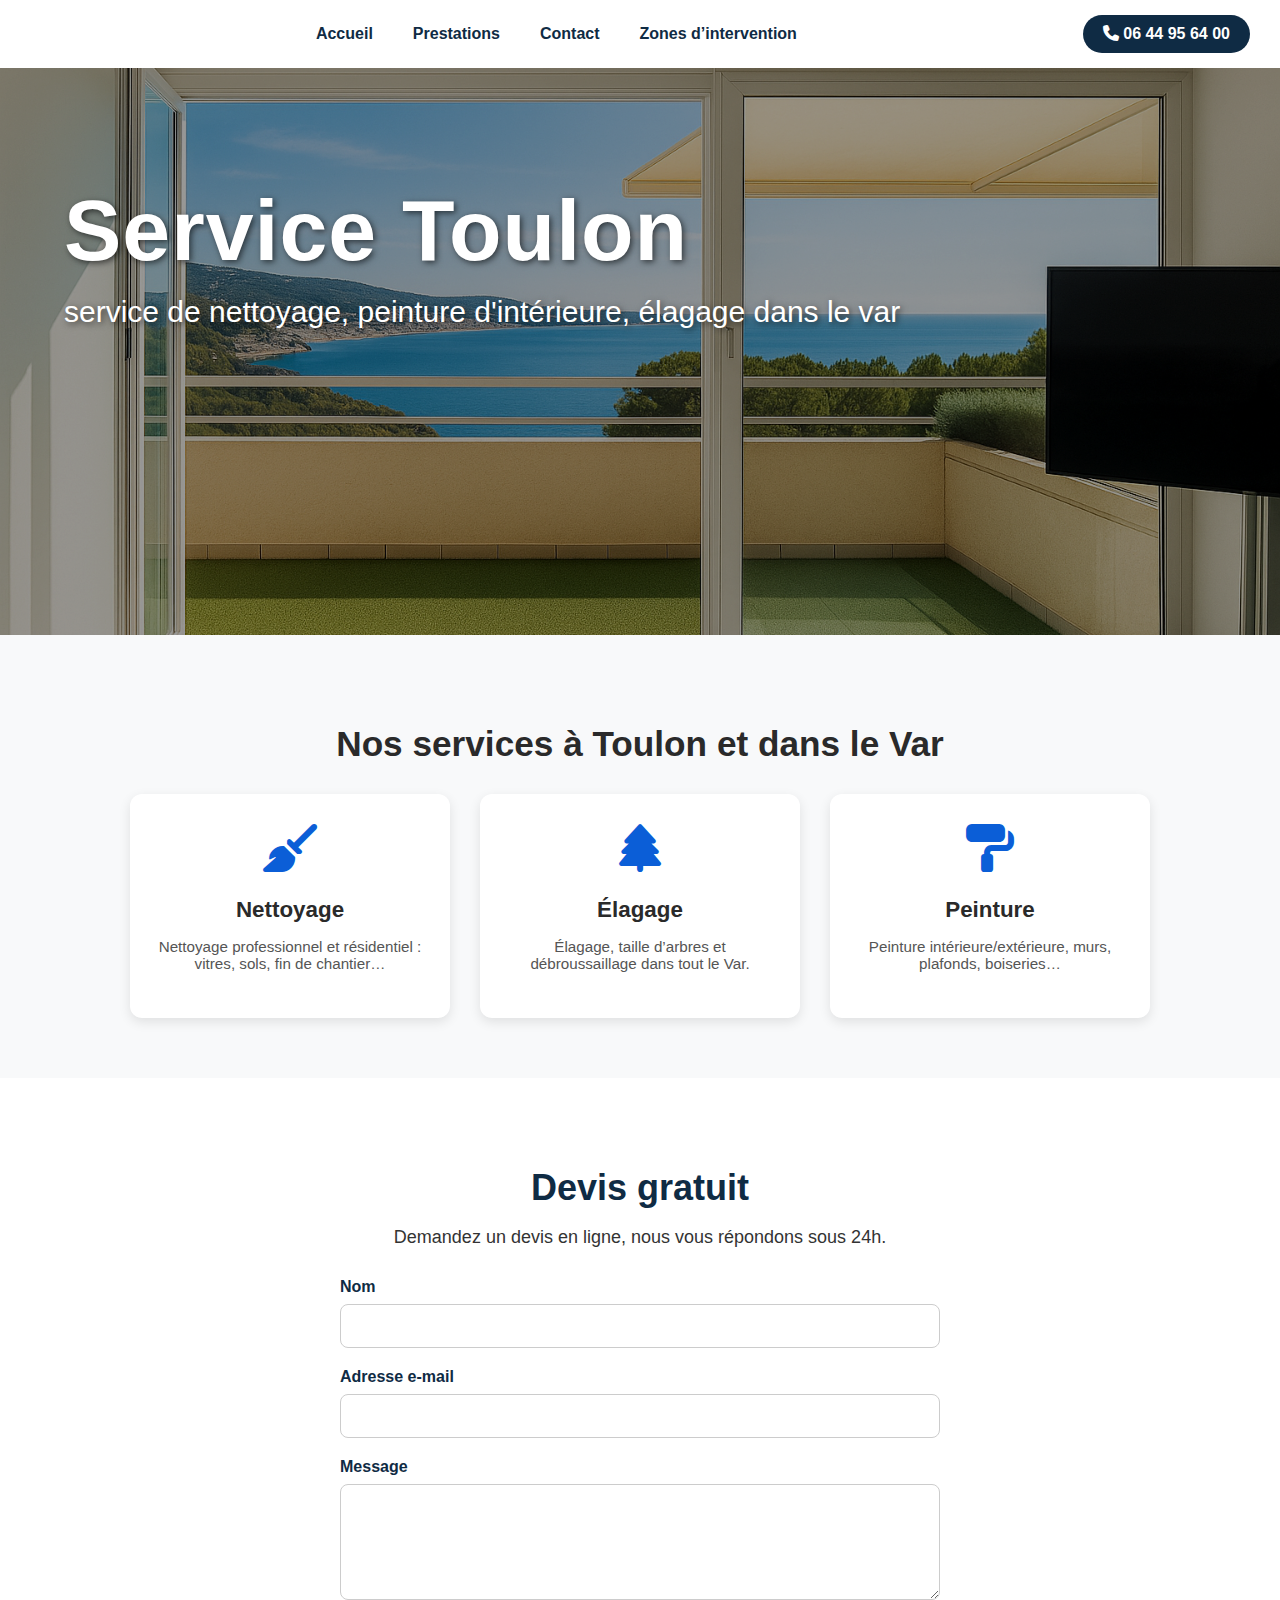
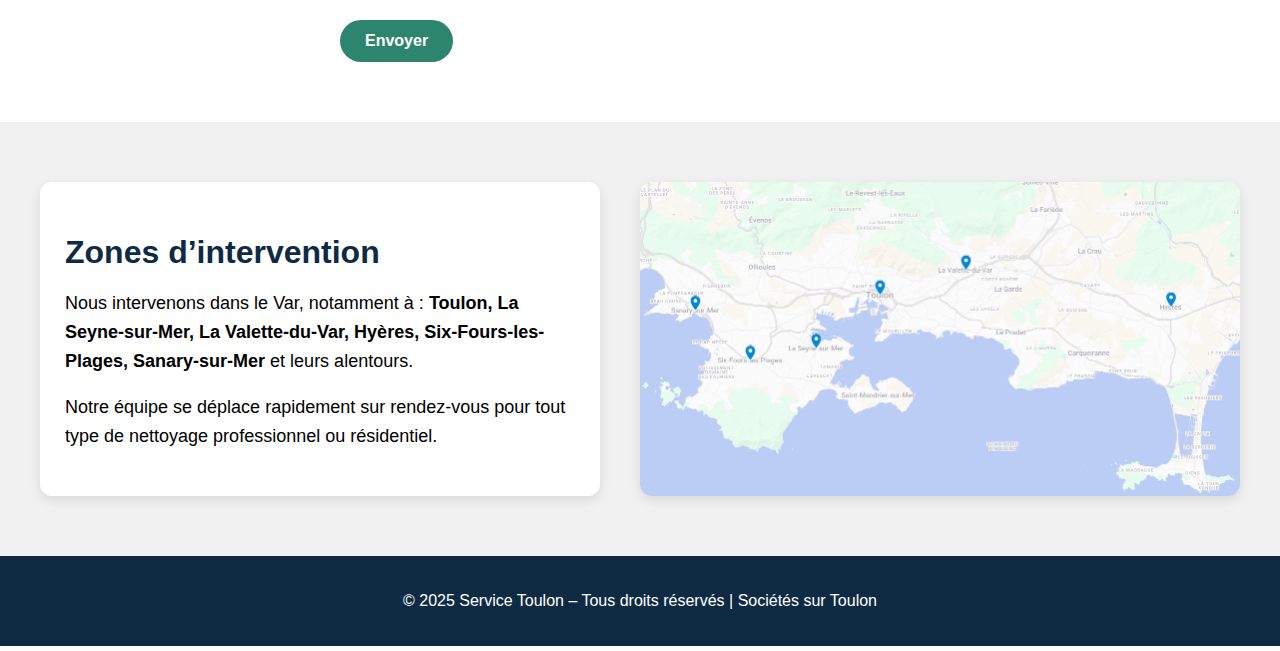
<file: index.html>
<html lang="fr"><head>
  <meta charset="UTF-8">
  <meta name="google-site-verification" content="kiMzSh1yV7wr03QtsKi1_8EfzUIeHV6Qz0LLcOZ45yQ">
  <meta name="viewport" content="width=device-width, initial-scale=1.0">
  <meta name="description" content="Service Toulon est une plateforme spécialisée dans le nettoyage, élagage, peinture en bâtiment professionnel à Toulon, La Seyne, Hyères, et alentours. Devis gratuit.">
  <meta name="robots" content="index, follow">
  <title>Société de Services à Toulon – Service Toulon</title>
  <link rel="stylesheet" href="style2.css">
  <link rel="stylesheet" href="https://cdnjs.cloudflare.com/ajax/libs/font-awesome/6.4.0/css/all.min.css">
</head>
<body>

  <header>
    <div class="logo">
      
    </div>

    <nav id="nav">
      <div class="nav-links" id="nav-links">
        <a href="#accueil">Accueil</a>
        <a href="#prestations">Prestations</a>
        <a href="#contact">Contact</a>
        <a href="#zones">Zones d’intervention</a>
      </div>
      <button class="burger" id="burger"><i class="fas fa-bars"></i></button>
    </nav>

    <a class="cta" href="tel:0644956400"><i class="fa fa-phone"></i> 06 44 95 64 00</a>
  </header>

  <section class="hero" id="accueil">
    <div class="hero-text left-aligned">
      <h1 class="titre-hero">Service Toulon</h1>
      <p class="sous-titre-hero">service de nettoyage, peinture d'intérieure, élagage dans le Var</p>
    </div>

  </section>

<section class="services-section">
  <h2 class="services-title">Nos services à Toulon et dans le Var</h2>
  <div class="services-container">
    <a href="nettoyage.html" class="service-card">
      <i class="fas fa-broom fa-3x"></i>
      <h3>Nettoyage</h3>
      <p>Nettoyage professionnel et résidentiel : vitres, sols, fin de chantier…</p>
    </a>

    <a href="https://www.leboncoin.fr/ad/services_de_jardinerie_bricolage/3016036692" class="service-card">
      <i class="fas fa-tree fa-3x"></i>
      <h3>Élagage</h3>
      <p>Élagage, taille d’arbres et débroussaillage dans tout le Var.</p>
    </a>

    <a href="https://www.leboncoin.fr/ad/autres_services/3015511402" class="service-card">
      <i class="fas fa-paint-roller fa-3x"></i>
      <h3>Peinture</h3>
      <p>Peinture intérieure/extérieure, murs, plafonds, boiseries…</p>
    </a>
  </div>
</section>


<section id="contact" class="contact-section">
  <h2>Devis gratuit</h2>
  <p>Demandez un devis en ligne, nous vous répondons sous 24h.</p>

  <form action="https://formspree.io/f/xanjvkly" method="POST" onsubmit="showConfirmation(event)">
    <div class="form-group">
      <label for="name">Nom</label>
      <input type="text" id="name" name="name" required="">
    </div>

    <div class="form-group">
      <label for="email">Adresse e-mail</label>
      <input type="email" id="email" name="email" required="">
    </div>

    <div class="form-group">
      <label for="message">Message</label>
      <textarea id="message" name="message" rows="5" required=""></textarea>
    </div>

    <button type="submit" class="btn">Envoyer</button>
    <p id="confirmation-message" style="display:none; color: green; font-weight: bold; margin-top: 15px;">
    ✅ Merci pour votre message, nous vous répondrons rapidement !
    </p>

  </form>
</section>

<section class="zones-section" id="zones">
  <div class="zones-container">

    <div class="zone-text card-style">
      <h2>Zones d’intervention</h2>
      <p>
        Nous intervenons dans le Var, notamment à :
        <strong>Toulon, La Seyne-sur-Mer, La Valette-du-Var, Hyères, Six-Fours-les-Plages, Sanary-sur-Mer</strong>
        et leurs alentours.
      </p>
      <p>
        Notre équipe se déplace rapidement sur rendez-vous pour tout type de nettoyage professionnel ou résidentiel.
      </p>
    </div>

<div class="zone-map">
  <img
    src="map.png"
    alt="Carte des zones d'intervention dans le Var : Toulon, La Seyne-sur-Mer, Hyères, Sanary-sur-Mer, etc."
    width="100%"
    style="border-radius: 12px; box-shadow: 0 4px 12px rgba(0, 0, 0, 0.1);"
    loading="lazy"
  />
</div>

  </div>
</section>

  <footer>
    <p>© 2025 Service Toulon – Tous droits réservés | Sociétés sur Toulon</p>
  </footer>

  <script>
    const burger = document.getElementById('burger');
    const navLinks = document.getElementById('nav-links');
    burger.addEventListener('click', () => {
      navLinks.classList.toggle('active');
    });
  </script>

  <script>
  function showConfirmation(event) {
    event.preventDefault(); // Empêche l'envoi immédiat

    const form = event.target;
    const data = new FormData(form);

    fetch(form.action, {
      method: 'POST',
      body: data,
      headers: {
        'Accept': 'application/json'
      }
    }).then(response => {
      if (response.ok) {
        document.getElementById("confirmation-message").style.display = "block";
        form.reset();
      } else {
        alert("Une erreur est survenue. Veuillez réessayer.");
      }
    }).catch(error => {
      alert("Une erreur s'est produite : " + error.message);
    });
  }
</script>



</body></html>
</file>
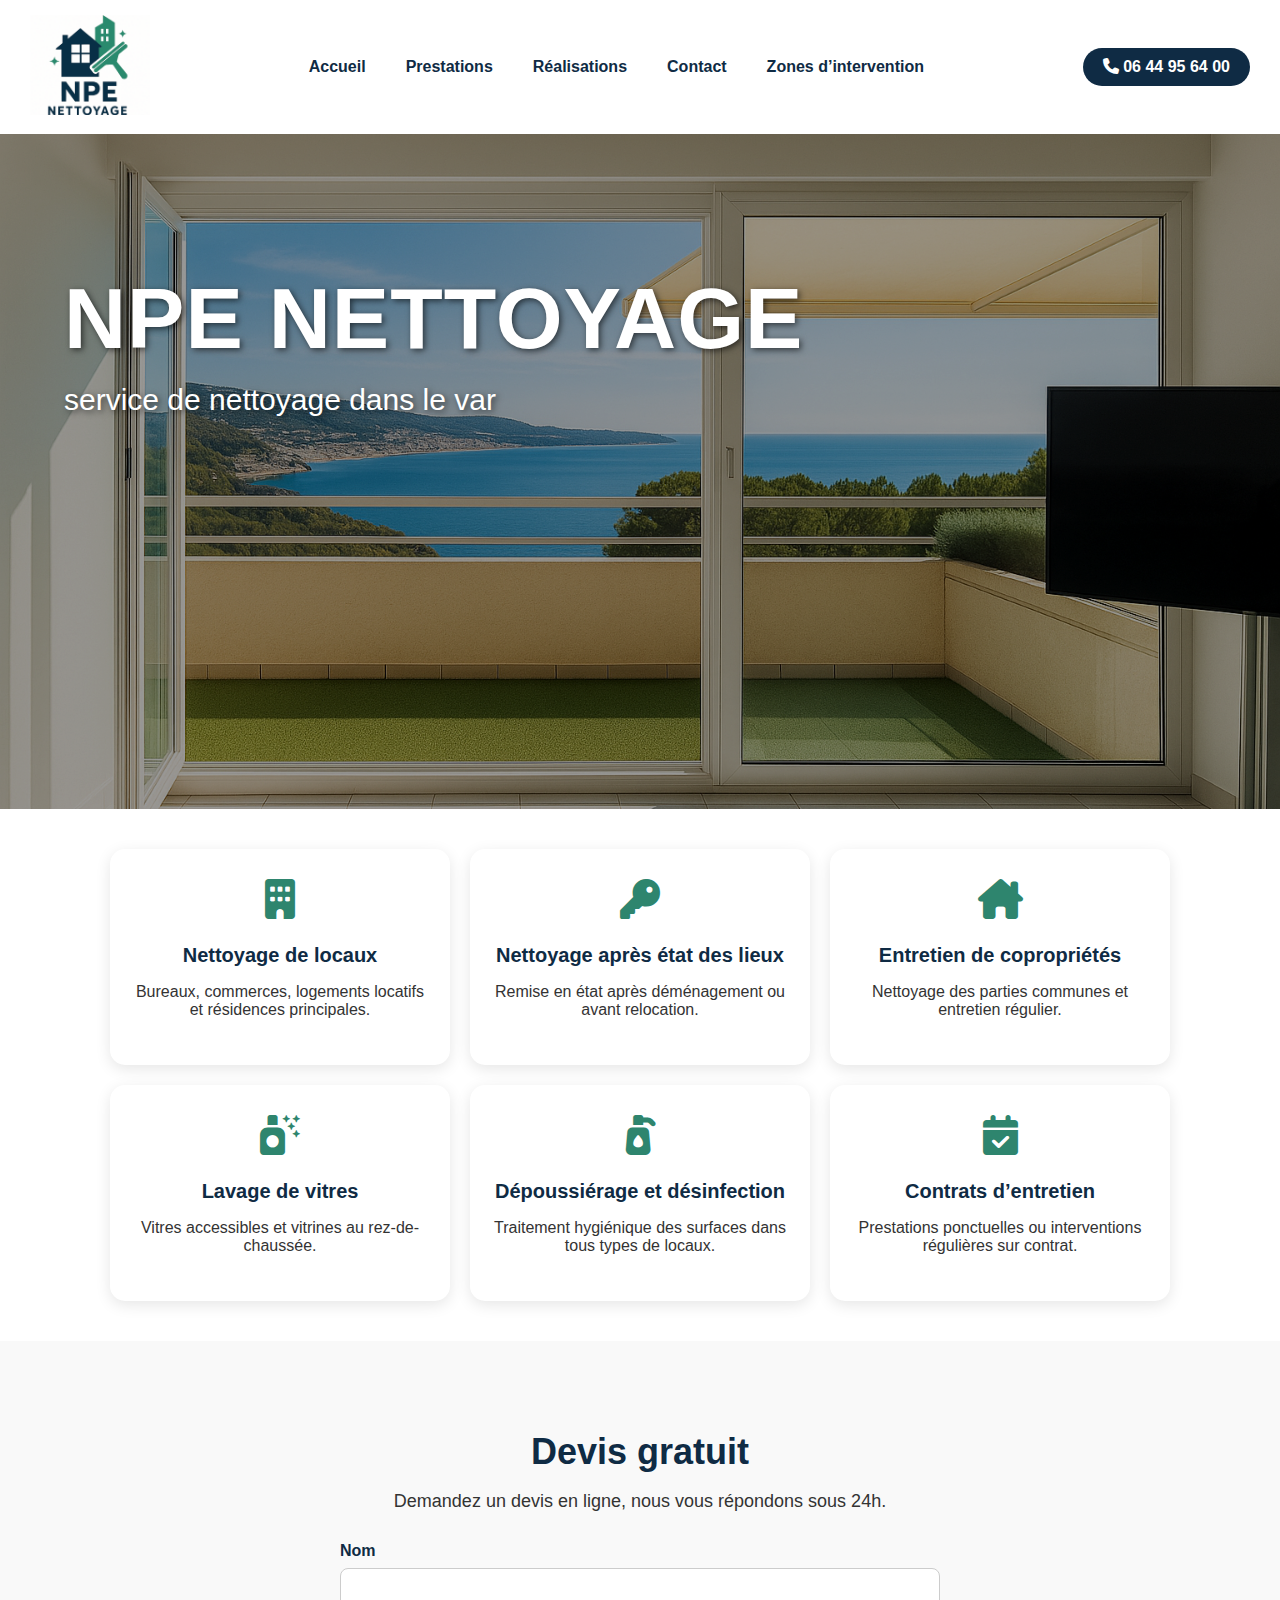
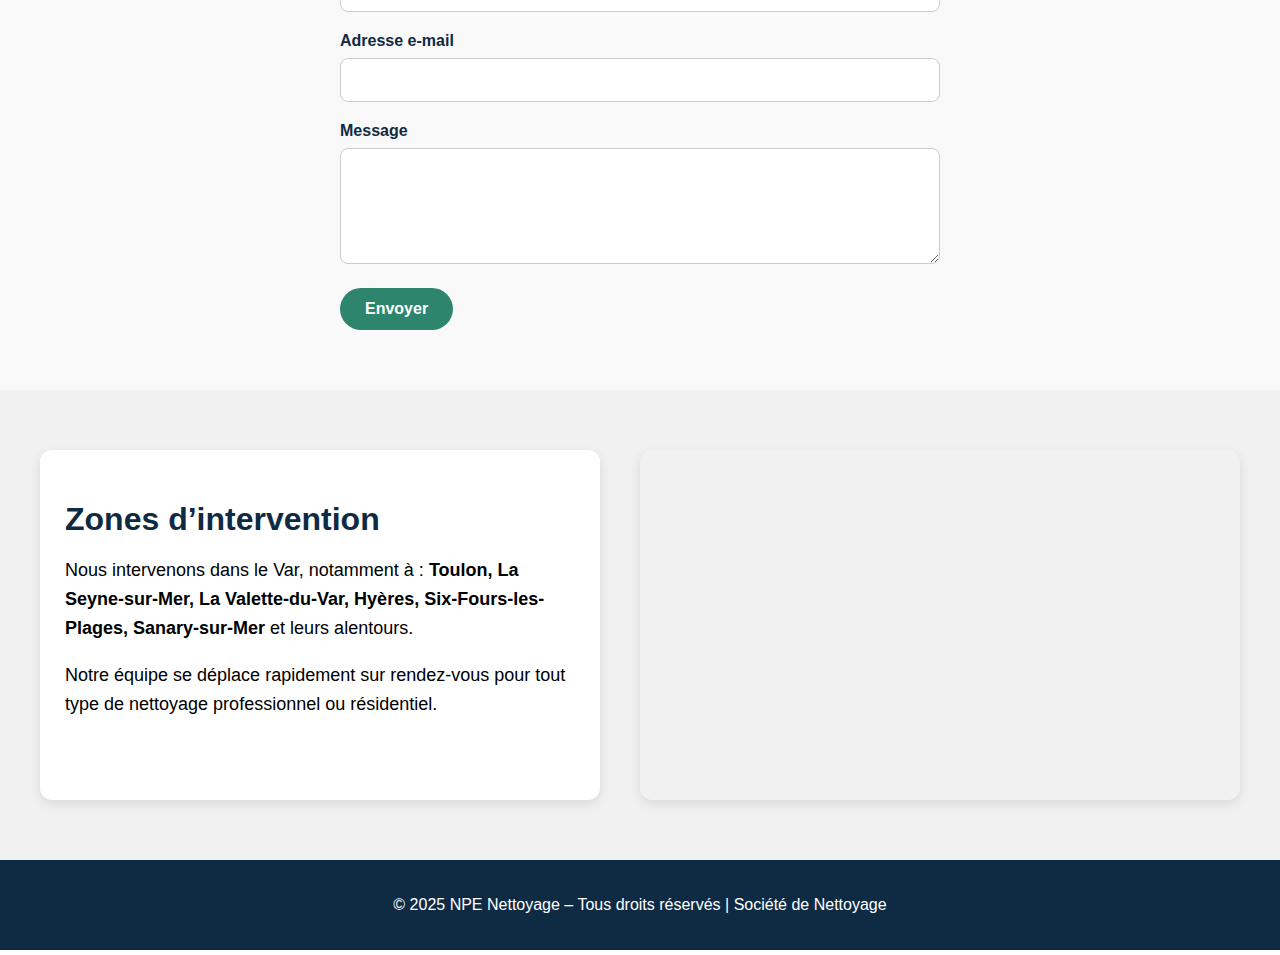
<file: nettoyage.html>
<!DOCTYPE html>
<html lang="fr">
<head>
  <meta charset="UTF-8" />
  <meta name="viewport" content="width=device-width, initial-scale=1.0" />
  <title>NPE Nettoyage - Tous Locaux</title>
  <link rel="stylesheet" href="style.css" />
  <link rel="stylesheet" href="https://cdnjs.cloudflare.com/ajax/libs/font-awesome/6.4.0/css/all.min.css">
</head>
<body>

  <header>
    <div class="logo">
      <img src="host/logo2.png" alt="Logo NPE Nettoyage">
    </div>

    <nav id="nav">
      <div class="nav-links" id="nav-links">
        <a href="#accueil">Accueil</a>
        <a href="#prestations">Prestations</a>
        <a href="#realisations">Réalisations</a>
        <a href="#contact">Contact</a>
        <a href="#zones">Zones d’intervention</a>
      </div>
      <button class="burger" id="burger"><i class="fas fa-bars"></i></button>
    </nav>

    <a class="cta" href="tel:0644956400"><i class="fa fa-phone"></i> 06 44 95 64 00</a>
  </header>

  <section class="hero" id="accueil">
    <div class="hero-text left-aligned">
      <h1 class="titre-hero">NPE NETTOYAGE</h1>
      <p class="sous-titre-hero">service de nettoyage dans le var</p>
    </div>

  </section>

<section id="prestations" class="gallery">
  <div class="prestation-card">
    <i class="fa-solid fa-building"></i>
    <h3>Nettoyage de locaux</h3>
    <p>Bureaux, commerces, logements locatifs et résidences principales.</p>
  </div>
  <div class="prestation-card">
    <i class="fa-solid fa-key"></i>
    <h3>Nettoyage après état des lieux</h3>
    <p>Remise en état après déménagement ou avant relocation.</p>
  </div>
  <div class="prestation-card">
    <i class="fa-solid fa-house-chimney"></i>
    <h3>Entretien de copropriétés</h3>
    <p>Nettoyage des parties communes et entretien régulier.</p>
  </div>
  <div class="prestation-card">
    <i class="fa-solid fa-spray-can-sparkles"></i>
    <h3>Lavage de vitres</h3>
    <p>Vitres accessibles et vitrines au rez-de-chaussée.</p>
  </div>
  <div class="prestation-card">
    <i class="fa-solid fa-pump-soap"></i>
    <h3>Dépoussiérage et désinfection</h3>
    <p>Traitement hygiénique des surfaces dans tous types de locaux.</p>
  </div>
  <div class="prestation-card">
    <i class="fa-solid fa-calendar-check"></i>
    <h3>Contrats d’entretien</h3>
    <p>Prestations ponctuelles ou interventions régulières sur contrat.</p>
  </div>
</section>

<section id="contact" class="contact-section">
  <h2>Devis gratuit</h2>
  <p>Demandez un devis en ligne, nous vous répondons sous 24h.</p>

  <form action="https://formspree.io/f/xanjvkly" method="POST" onsubmit="showConfirmation(event)">
    <div class="form-group">
      <label for="name">Nom</label>
      <input type="text" id="name" name="name" required>
    </div>

    <div class="form-group">
      <label for="email">Adresse e-mail</label>
      <input type="email" id="email" name="email" required>
    </div>

    <div class="form-group">
      <label for="message">Message</label>
      <textarea id="message" name="message" rows="5" required></textarea>
    </div>

    <button type="submit" class="btn">Envoyer</button>
    <p id="confirmation-message" style="display:none; color: green; font-weight: bold; margin-top: 15px;">
    ✅ Merci pour votre message, nous vous répondrons rapidement !
    </p>

  </form>
</section>

<section class="zones-section" id="zones">
  <div class="zones-container">

    <div class="zone-text card-style">
      <h2>Zones d’intervention</h2>
      <p>
        Nous intervenons dans le Var, notamment à :
        <strong>Toulon, La Seyne-sur-Mer, La Valette-du-Var, Hyères, Six-Fours-les-Plages, Sanary-sur-Mer</strong>
        et leurs alentours.
      </p>
      <p>
        Notre équipe se déplace rapidement sur rendez-vous pour tout type de nettoyage professionnel ou résidentiel.
      </p>
    </div>

<div class="zone-map">
  <iframe
    src="https://www.google.com/maps/d/embed?mid=1_ieaNhVOhmYTg3RaiBz5CHMw1F4HCzc&ehbc=2E312F"
    width="100%"
    height="350"
    style="border: 0; border-radius: 12px; box-shadow: 0 4px 12px rgba(0, 0, 0, 0.1);"
    allowfullscreen=""
    loading="lazy"
    referrerpolicy="no-referrer-when-downgrade">
  </iframe>
</div>

  </div>
</section>

  <footer>
    <p>&copy; 2025 NPE Nettoyage – Tous droits réservés | Société de Nettoyage</p>
  </footer>

  <script>
    const burger = document.getElementById('burger');
    const navLinks = document.getElementById('nav-links');
    burger.addEventListener('click', () => {
      navLinks.classList.toggle('active');
    });
  </script>

  <script>
  function showConfirmation(event) {
    event.preventDefault(); // Empêche l'envoi immédiat

    const form = event.target;
    const data = new FormData(form);

    fetch(form.action, {
      method: 'POST',
      body: data,
      headers: {
        'Accept': 'application/json'
      }
    }).then(response => {
      if (response.ok) {
        document.getElementById("confirmation-message").style.display = "block";
        form.reset();
      } else {
        alert("Une erreur est survenue. Veuillez réessayer.");
      }
    }).catch(error => {
      alert("Une erreur s'est produite : " + error.message);
    });
  }
</script>

</body>
</html>
</file>
<file: style2.css>
:root {
  --bleu-npe: #0f2b44;
  --vert-npe: #2e856e;
  --blanc: #ffffff;
}

html {
  scroll-behavior: smooth;
}

body {
  margin: 0;
  font-family: Arial, sans-serif;
  background: var(--blanc);
}

header {
  display: flex;
  justify-content: space-between;
  align-items: center;
  padding: 15px 30px;
  background: var(--blanc);
  box-shadow: 0 2px 4px rgba(0,0,0,0.1);
  flex-wrap: wrap;
}

.logo img {
  height: 100px;
}

nav {
  display: flex;
  align-items: center;
  gap: 20px;
}

.nav-links {
  display: flex;
  gap: 40px;
}

.nav-links a {
  color: var(--bleu-npe);
  text-decoration: none;
  font-weight: bold;
}

.nav-links a:hover {
  color: var(--vert-npe);
}

.cta {
  background: var(--bleu-npe); /* même couleur que le footer */
  color: var(--blanc);
  border-radius: 30px;
  padding: 10px 20px;
  font-weight: bold;
  text-decoration: none;
  white-space: nowrap;
}

.hero {
  position: relative;
  height: 63vh;
  background: url('host/accueil.png') center/cover no-repeat;
  display: flex;
  align-items: center;
  justify-content: center;
  text-align: center;
  color: white;
}

.hero-text.left-aligned {
  position: absolute;
  top: 20%;
  left: 5%;
  text-align: left;
  z-index: 2;
}

.hero::after {
  content: "";
  position: absolute;
  top: 0;
  left: 0;
  right: 0;
  bottom: 0;
  background: rgba(0, 0, 0, 0.4); /* ombrage sombre pour lisibilité */
  z-index: 1;
}


.hero-text h1 {
  font-size: 86px;
  margin: 0;
  font-weight: 700;
  letter-spacing: 1px;
}

.hero-text p {
  font-size: 30px;
  margin-top: 15px;
}

.gallery {
  display: flex;
  flex-wrap: wrap;
  justify-content: center;
  padding: 40px 20px;
  gap: 20px;
}

.gallery img {
  width: 300px;
  border-radius: 12px;
  box-shadow: 0 4px 8px rgba(0,0,0,0.2);
  transition: transform 0.3s;
}

.gallery img:hover {
  transform: scale(1.05);
}

.prestation-card {
  background: white;
  border-radius: 15px;
  padding: 30px 20px;
  width: 300px;
  box-shadow: 0 4px 15px rgba(0, 0, 0, 0.1);
  text-align: center;
  transition: transform 0.3s;
}

.prestation-card i {
  font-size: 40px;
  color: var(--vert-npe);
  margin-bottom: 15px;
}

.prestation-card h3 {
  margin: 10px 0;
  font-size: 20px;
  color: var(--bleu-npe);
}

.prestation-card p {
  font-size: 16px;
  color: #333;
}

.prestation-card:hover {
  transform: translateY(-5px);
  box-shadow: 0 8px 25px rgba(0, 0, 0, 0.15);
}


footer {
  background: var(--bleu-npe);
  color: white;
  padding: 20px;
  text-align: center;
}

/* Burger menu */
.burger {
  display: none;
  background: none;
  border: none;
  font-size: 24px;
  cursor: pointer;
}

/* Responsive */
@media (max-width: 768px) {
  .nav-links {
    display: none;
    flex-direction: column;
    position: absolute;
    top: 113px;
    left: 0;
    right: 0;
    background: var(--blanc);
    padding: 20px;
    box-shadow: 0 4px 6px rgba(0,0,0,0.1);
    z-index: 999;
  }
  
  .hero {
    height: 40vh;
  }
  .hero-text h1 {
    font-size: 37px;
  }
  
  .hero-text p {
  font-size: 19px;
  margin-top: 5px;
  }
  
    .logo img {
    height: 80px;
  }

  .nav-links.active {
    display: flex;
  }

  .burger {
    display: block;
  }

  header {
    flex-wrap: wrap;
    justify-content: space-between;
  }

  .cta {
    margin-top: 10px;
  }

  .zones-container {
    flex-direction: column;
    align-items: center;
  }

  .zone-text,
  .zone-map {
    max-width: 100%;
  }

  .zone-text p {
    text-align: justify;
  }
}

.titre-hero {
  font-size: 4.5vw;
  font-weight: 800;
  margin: 0;
  color: white;
  text-shadow: 2px 2px 6px rgba(0, 0, 0, 0.6);
}

.sous-titre-hero {
  font-size: 2vw;
  margin-top: 0.5vw;
  color: white;
  text-transform: lowercase;
  text-shadow: 2px 2px 6px rgba(0, 0, 0, 0.6);
}

/* PARTIE FORMULAIRE DE CONTACT */

.contact-section {
  padding: 60px 20px;
  background-color: #fff;
  text-align: center;
}

.contact-section h2 {
  font-size: 36px;
  color: var(--bleu-npe);
  margin-bottom: 10px;
}

.contact-section p {
  font-size: 18px;
  color: #333;
  margin-bottom: 30px;
}

form {
  max-width: 600px;
  margin: 0 auto;
  text-align: left;
}

.form-group {
  margin-bottom: 20px;
}

label {
  display: block;
  font-weight: bold;
  margin-bottom: 8px;
  color: var(--bleu-npe);
}

input,
textarea {
  width: 100%;
  padding: 12px;
  border: 1px solid #ccc;
  border-radius: 8px;
  font-size: 16px;
  box-sizing: border-box;
}

textarea {
  resize: vertical;
}

.btn {
  background-color: var(--vert-npe);
  color: white;
  border: none;
  padding: 12px 25px;
  border-radius: 30px;
  font-size: 16px;
  font-weight: bold;
  cursor: pointer;
  transition: background-color 0.3s ease;
}

.btn:hover {
  background-color: #256f5d;
}

/* FIN DU FORMULAIRE DE CONTACT */

.zones-container {
  max-width: 1200px;
  margin: 0 auto;
  display: flex;
  flex-wrap: wrap;
  justify-content: space-between;
  gap: 40px;
  padding: 0 20px;
}

.zone-text {
  flex: 1 1 45%;
  max-width: 550px;
}

.zone-text h2 {
  font-size: 32px;
  margin-bottom: 15px;
  color: var(--bleu-npe);
}

.zone-text p {
  font-size: 18px;
  line-height: 1.6;
}

.zone-map {
  flex: 1 1 48%;
  max-width: 600px;
  min-width: 320px;
  display: flex;
  align-items: center;
  justify-content: center;
}

.card-style {
  background-color: white;
  padding: 25px;
  border-radius: 12px;
  box-shadow: 0 4px 12px rgba(0, 0, 0, 0.1);
  flex: 1 1 400px;
  max-width: 600px;
}

.zones-section {
  background-color: #f1f1f1;
  padding: 60px 0;
}

.zones-wrapper {
  display: flex;
  flex-wrap: wrap;
  justify-content: center;
  gap: 40px;
  max-width: 1200px;
  margin: 0 auto;
  padding: 0 20px;
}

.services-section {
  padding: 60px 20px;
  background-color: #f8f9fa;
  text-align: center;
}

.services-title {
  font-size: 2.2em;
  margin-bottom: 30px;
  color: #2a2a2a;
}

.services-container {
  display: flex;
  flex-wrap: wrap;
  justify-content: center;
  gap: 30px;
}

.service-card {
  background: white;
  border-radius: 12px;
  box-shadow: 0 4px 12px rgba(0,0,0,0.1);
  padding: 30px 20px;
  text-decoration: none;
  color: #2a2a2a;
  width: 280px;
  transition: transform 0.2s, box-shadow 0.2s;
}

.service-card:hover {
  transform: translateY(-5px);
  box-shadow: 0 8px 18px rgba(0,0,0,0.15);
}

.service-card i {
  color: #0b5ed7;
  margin-bottom: 15px;
}

.service-card h3 {
  font-size: 1.4em;
  margin: 10px 0;
}

.service-card p {
  font-size: 0.95em;
  color: #555;
}
</file>
<file: style.css>
:root {
  --bleu-npe: #0f2b44;
  --vert-npe: #2e856e;
  --blanc: #ffffff;
}

html {
  scroll-behavior: smooth;
}

body {
  margin: 0;
  font-family: Arial, sans-serif;
  background: var(--blanc);
}

header {
  display: flex;
  justify-content: space-between;
  align-items: center;
  padding: 15px 30px;
  background: var(--blanc);
  box-shadow: 0 2px 4px rgba(0,0,0,0.1);
  flex-wrap: wrap;
}

.logo img {
  height: 100px;
}

nav {
  display: flex;
  align-items: center;
  gap: 20px;
}

.nav-links {
  display: flex;
  gap: 40px;
}

.nav-links a {
  color: var(--bleu-npe);
  text-decoration: none;
  font-weight: bold;
}

.nav-links a:hover {
  color: var(--vert-npe);
}

.cta {
  background: var(--bleu-npe); /* même couleur que le footer */
  color: var(--blanc);
  border-radius: 30px;
  padding: 10px 20px;
  font-weight: bold;
  text-decoration: none;
  white-space: nowrap;
}

.hero {
  position: relative;
  height: 75vh;
  background: url('host/accueil.png') center/cover no-repeat;
  display: flex;
  align-items: center;
  justify-content: center;
  text-align: center;
  color: white;
}

.hero-text.left-aligned {
  position: absolute;
  top: 20%;
  left: 5%;
  text-align: left;
  z-index: 2;
}

.hero::after {
  content: "";
  position: absolute;
  top: 0;
  left: 0;
  right: 0;
  bottom: 0;
  background: rgba(0, 0, 0, 0.4); /* ombrage sombre pour lisibilité */
  z-index: 1;
}


.hero-text h1 {
  font-size: 86px;
  margin: 0;
  font-weight: 700;
  letter-spacing: 1px;
}

.hero-text p {
  font-size: 30px;
  margin-top: 15px;
}

.gallery {
  display: flex;
  flex-wrap: wrap;
  justify-content: center;
  padding: 40px 20px;
  gap: 20px;
}

.gallery img {
  width: 300px;
  border-radius: 12px;
  box-shadow: 0 4px 8px rgba(0,0,0,0.2);
  transition: transform 0.3s;
}

.gallery img:hover {
  transform: scale(1.05);
}

.prestation-card {
  background: white;
  border-radius: 15px;
  padding: 30px 20px;
  width: 300px;
  box-shadow: 0 4px 15px rgba(0, 0, 0, 0.1);
  text-align: center;
  transition: transform 0.3s;
}

.prestation-card i {
  font-size: 40px;
  color: var(--vert-npe);
  margin-bottom: 15px;
}

.prestation-card h3 {
  margin: 10px 0;
  font-size: 20px;
  color: var(--bleu-npe);
}

.prestation-card p {
  font-size: 16px;
  color: #333;
}

.prestation-card:hover {
  transform: translateY(-5px);
  box-shadow: 0 8px 25px rgba(0, 0, 0, 0.15);
}


footer {
  background: var(--bleu-npe);
  color: white;
  padding: 20px;
  text-align: center;
}

/* Burger menu */
.burger {
  display: none;
  background: none;
  border: none;
  font-size: 24px;
  cursor: pointer;
}

/* Responsive */
@media (max-width: 768px) {
  .nav-links {
    display: none;
    flex-direction: column;
    position: absolute;
    top: 113px;
    left: 0;
    right: 0;
    background: var(--blanc);
    padding: 20px;
    box-shadow: 0 4px 6px rgba(0,0,0,0.1);
    z-index: 999;
  }
  
  .hero {
    height: 40vh;
  }
  .hero-text h1 {
    font-size: 37px;
  }
  
  .hero-text p {
  font-size: 19px;
  margin-top: 5px;
  }
  
    .logo img {
    height: 80px;
  }

  .nav-links.active {
    display: flex;
  }

  .burger {
    display: block;
  }

  header {
    flex-wrap: wrap;
    justify-content: space-between;
  }

  .cta {
    margin-top: 10px;
  }

  .zones-container {
    flex-direction: column;
    align-items: center;
  }

  .zone-text,
  .zone-map {
    max-width: 100%;
  }

  .zone-text p {
    text-align: justify;
  }
}

.titre-hero {
  font-size: 4.5vw;
  font-weight: 800;
  margin: 0;
  color: white;
  text-shadow: 2px 2px 6px rgba(0, 0, 0, 0.6);
}

.sous-titre-hero {
  font-size: 2vw;
  margin-top: 0.5vw;
  color: white;
  text-transform: lowercase;
  text-shadow: 2px 2px 6px rgba(0, 0, 0, 0.6);
}

/* PARTIE FORMULAIRE DE CONTACT */

.contact-section {
  padding: 60px 20px;
  background-color: #f9f9f9;
  text-align: center;
}

.contact-section h2 {
  font-size: 36px;
  color: var(--bleu-npe);
  margin-bottom: 10px;
}

.contact-section p {
  font-size: 18px;
  color: #333;
  margin-bottom: 30px;
}

form {
  max-width: 600px;
  margin: 0 auto;
  text-align: left;
}

.form-group {
  margin-bottom: 20px;
}

label {
  display: block;
  font-weight: bold;
  margin-bottom: 8px;
  color: var(--bleu-npe);
}

input,
textarea {
  width: 100%;
  padding: 12px;
  border: 1px solid #ccc;
  border-radius: 8px;
  font-size: 16px;
  box-sizing: border-box;
}

textarea {
  resize: vertical;
}

.btn {
  background-color: var(--vert-npe);
  color: white;
  border: none;
  padding: 12px 25px;
  border-radius: 30px;
  font-size: 16px;
  font-weight: bold;
  cursor: pointer;
  transition: background-color 0.3s ease;
}

.btn:hover {
  background-color: #256f5d;
}

/* FIN DU FORMULAIRE DE CONTACT */

.zones-container {
  max-width: 1200px;
  margin: 0 auto;
  display: flex;
  flex-wrap: wrap;
  justify-content: space-between;
  gap: 40px;
  padding: 0 20px;
}

.zone-text {
  flex: 1 1 45%;
  max-width: 550px;
}

.zone-text h2 {
  font-size: 32px;
  margin-bottom: 15px;
  color: var(--bleu-npe);
}

.zone-text p {
  font-size: 18px;
  line-height: 1.6;
}

.zone-map {
  flex: 1 1 48%;
  max-width: 600px;
  min-width: 320px;
  display: flex;
  align-items: center;
  justify-content: center;
}

.card-style {
  background-color: white;
  padding: 25px;
  border-radius: 12px;
  box-shadow: 0 4px 12px rgba(0, 0, 0, 0.1);
  flex: 1 1 400px;
  max-width: 600px;
}

.zones-section {
  background-color: #f1f1f1;
  padding: 60px 0;
}

.zones-wrapper {
  display: flex;
  flex-wrap: wrap;
  justify-content: center;
  gap: 40px;
  max-width: 1200px;
  margin: 0 auto;
  padding: 0 20px;
}
</file>
